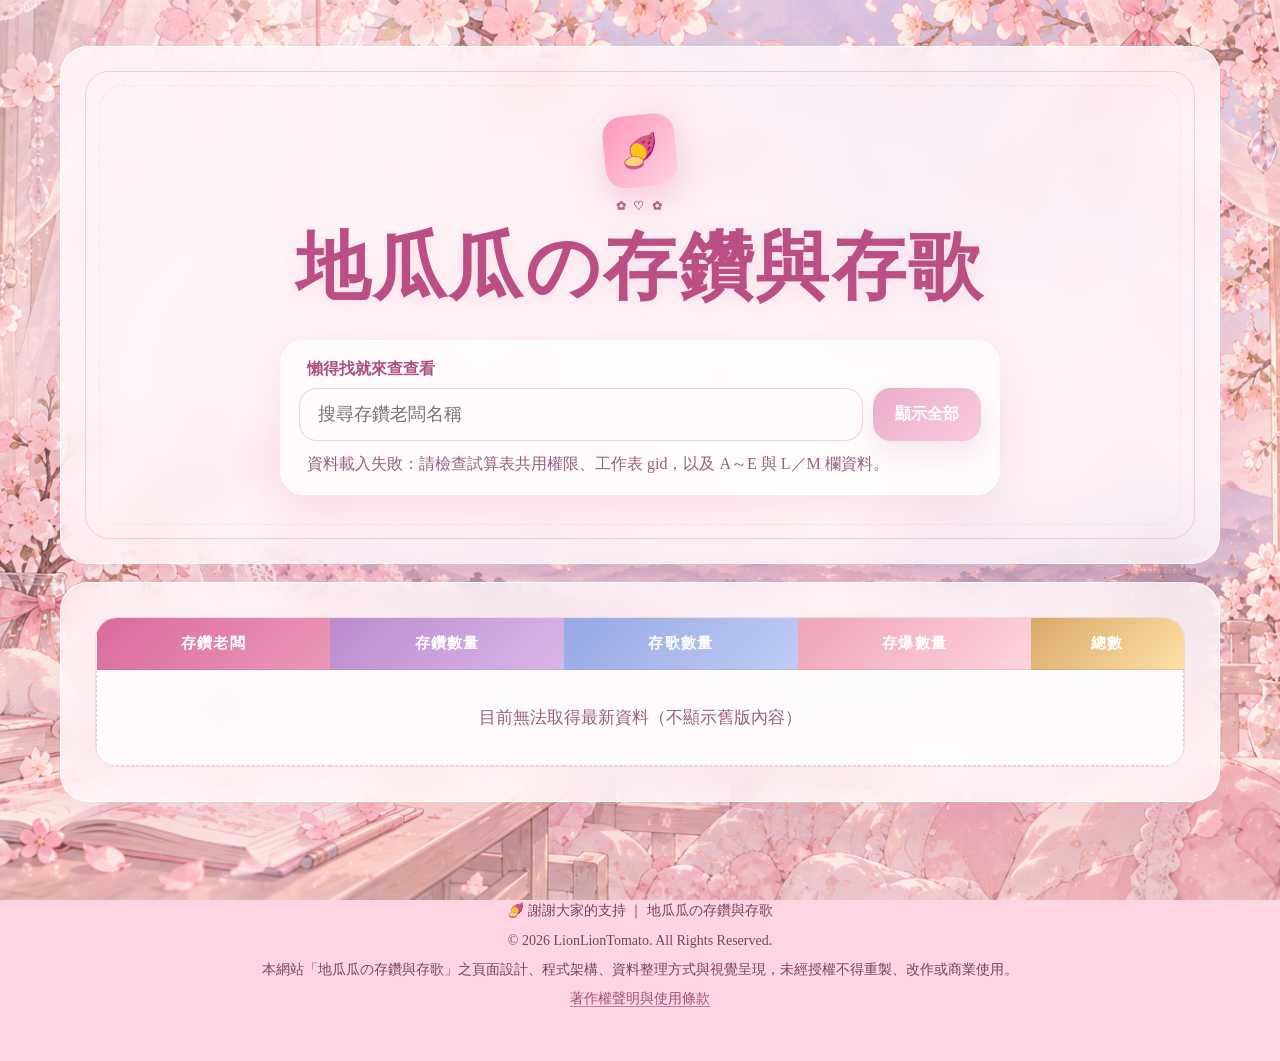
<file: index.html>
<!doctype html>
<html lang="zh-Hant"><head><meta charset="utf-8"><meta name="viewport" content="width=device-width,initial-scale=1"><meta name="theme-color" content="#f4a4bf"><meta name="description" content="地瓜瓜の存鑽與存歌查詢網站"><title>地瓜瓜の存鑽與存歌</title><link rel="icon" href="favicon.svg" type="image/svg+xml"><link rel="stylesheet" href="style.css?v=20261027-b"></head><body>
<div class="sky-glow"></div><div class="mist mist-a"></div><div class="mist mist-b"></div>
<div class="floating-icons" aria-hidden="true"><span style="--x:8%;--duration:19s;--delay:-2s">🍠</span><span style="--x:22%;--duration:22s;--delay:-7s">🌸</span><span style="--x:50%;--duration:24s;--delay:-11s">🍠</span><span style="--x:72%;--duration:20s;--delay:-4s">🌸</span><span style="--x:92%;--duration:26s;--delay:-14s">🍠</span></div>
<div class="page-shell"><header class="panel hero"><div class="seal" aria-hidden="true">🍠</div><p class="eyebrow">✿ ♡ ✿</p><h1 id="siteTitle">地瓜瓜の存鑽與存歌</h1><p class="subtitle" id="siteSubtitle" aria-live="polite"></p><div class="search-card"><label for="searchInput">懶得找就來查查看</label><div class="search-row"><input id="searchInput" type="search" placeholder="搜尋存鑽老闆名稱" autocomplete="off" disabled><button id="clearBtn" type="button" disabled>顯示全部</button></div><p id="resultText" class="result-text" role="status">資料載入中…</p></div></header>
<main class="panel content-panel"><div class="table-wrap"><table><thead><tr id="tableHead"><th class="col-name">存鑽老闆</th><th class="col-diamond">存鑽數量</th><th class="col-song">存歌數量</th><th class="col-bomb">存爆數量</th><th class="col-total">總數</th></tr></thead><tbody id="tableBody"><tr class="empty-row"><td colspan="5">正在向 Google 試算表讀取最新資料…</td></tr></tbody></table></div></main></div>
<footer class="site-footer"><p>🍠 謝謝大家的支持 ｜ 地瓜瓜の存鑽與存歌</p><p>© 2026 LionLionTomato. All Rights Reserved.</p><p>本網站「地瓜瓜の存鑽與存歌」之頁面設計、程式架構、資料整理方式與視覺呈現，未經授權不得重製、改作或商業使用。</p><p><a href="copyright.html">著作權聲明與使用條款</a></p></footer><script src="script.js?v=20261027-b" defer></script></body></html>
</file>
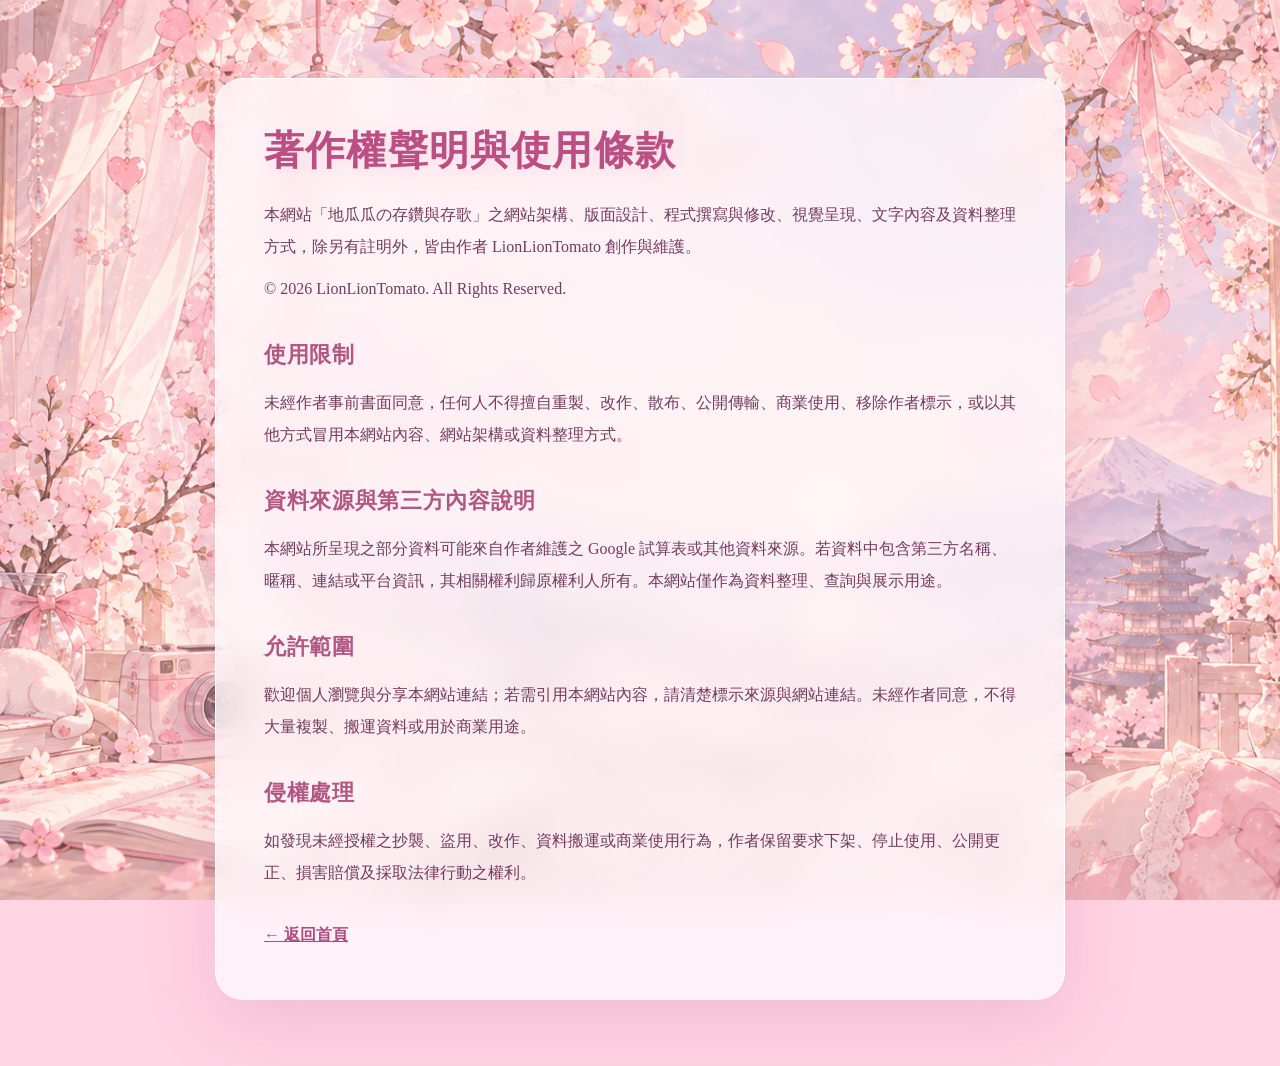
<file: copyright.html>
<!doctype html><html lang="zh-Hant"><head><meta charset="utf-8"><meta name="viewport" content="width=device-width,initial-scale=1"><meta name="theme-color" content="#f4a4bf"><title>著作權聲明｜地瓜瓜の存鑽與存歌</title><link rel="icon" href="favicon.svg" type="image/svg+xml"><link rel="stylesheet" href="style.css?v=20261027-b"><style>.copyright-content{max-width:850px;margin:32px auto;padding:clamp(24px,5vw,48px);line-height:2}.copyright-content h1{font-size:clamp(28px,5vw,40px);margin-bottom:26px}.copyright-content h2{font-size:22px;color:#b25782;margin:28px 0 8px}.copyright-content p{margin:10px 0}.back-link{display:inline-block;margin-top:20px;color:#ae4c80;font-weight:700}</style></head><body><main class="page-shell"><article class="panel copyright-content"><h1>著作權聲明與使用條款</h1><p>本網站「地瓜瓜の存鑽與存歌」之網站架構、版面設計、程式撰寫與修改、視覺呈現、文字內容及資料整理方式，除另有註明外，皆由作者 LionLionTomato 創作與維護。</p><p>© 2026 LionLionTomato. All Rights Reserved.</p><h2>使用限制</h2><p>未經作者事前書面同意，任何人不得擅自重製、改作、散布、公開傳輸、商業使用、移除作者標示，或以其他方式冒用本網站內容、網站架構或資料整理方式。</p><h2>資料來源與第三方內容說明</h2><p>本網站所呈現之部分資料可能來自作者維護之 Google 試算表或其他資料來源。若資料中包含第三方名稱、暱稱、連結或平台資訊，其相關權利歸原權利人所有。本網站僅作為資料整理、查詢與展示用途。</p><h2>允許範圍</h2><p>歡迎個人瀏覽與分享本網站連結；若需引用本網站內容，請清楚標示來源與網站連結。未經作者同意，不得大量複製、搬運資料或用於商業用途。</p><h2>侵權處理</h2><p>如發現未經授權之抄襲、盜用、改作、資料搬運或商業使用行為，作者保留要求下架、停止使用、公開更正、損害賠償及採取法律行動之權利。</p><a class="back-link" href="index.html">← 返回首頁</a></article></main></body></html>
</file>
<file: style.css>
:root{--pink-bg:#ffd4e3;--ink:#743b60;--ink-soft:#985f81;--paper:rgba(255,249,253,.79);--line:rgba(208,119,160,.24);--shadow:0 24px 70px rgba(187,84,134,.18);--radius:28px}*{box-sizing:border-box}html{scroll-behavior:smooth}body{margin:0;min-height:100vh;color:var(--ink);font-family:"Noto Serif TC","DFKai-SB","KaiTi",serif;overflow-x:hidden;position:relative;background-color:var(--pink-bg);background-image:linear-gradient(rgba(255,228,240,.19),rgba(255,228,240,.22)),url('./sakura-pink.png');background-size:cover;background-position:center;background-repeat:no-repeat;background-attachment:fixed}.sky-glow{position:fixed;width:54vw;height:54vw;left:-18vw;top:-20vw;border-radius:50%;background:rgba(255,255,255,.26);filter:blur(4px);pointer-events:none}.mist{position:fixed;left:-15%;right:-15%;height:220px;border-radius:50%;pointer-events:none;filter:blur(10px);opacity:.25;animation:drift 18s ease-in-out infinite alternate}.mist-a{top:220px;background:radial-gradient(ellipse,rgba(255,255,255,.5),transparent 68%)}.mist-b{bottom:60px;background:radial-gradient(ellipse,rgba(255,216,238,.55),transparent 70%);animation-duration:24s}@keyframes drift{from{transform:translateX(-3%)}to{transform:translateX(5%) translateY(-18px)}}.floating-icons{position:fixed;inset:0;pointer-events:none;overflow:hidden;z-index:1}.floating-icons span{position:absolute;left:var(--x);bottom:-80px;font-size:clamp(22px,3vw,42px);opacity:.21;animation:floatUp var(--duration) linear infinite;animation-delay:var(--delay)}@keyframes floatUp{0%{transform:translateY(0);opacity:0}12%{opacity:.24}70%{opacity:.22}100%{transform:translateY(-115vh) rotate(28deg);opacity:0}}.page-shell{position:relative;z-index:2;width:min(1160px,calc(100% - 32px));margin:0 auto;padding:46px 0 34px}.panel{background:var(--paper);backdrop-filter:blur(18px);-webkit-backdrop-filter:blur(18px);border:1px solid rgba(255,255,255,.86);box-shadow:var(--shadow);border-radius:var(--radius)}.hero{min-height:390px;padding:clamp(30px,6vw,68px);position:relative;overflow:hidden;text-align:center}.hero:before,.hero:after{content:'';position:absolute;inset:24px;border:1px solid rgba(211,120,159,.29);border-radius:24px;pointer-events:none}.hero:after{inset:38px;border-style:dashed;opacity:.5}.seal{width:72px;height:72px;margin:0 auto 12px;display:grid;place-items:center;border-radius:20px;background:linear-gradient(135deg,#ff96bc,#ffd3e3);font-size:32px;box-shadow:0 14px 32px rgba(216,98,150,.25);transform:rotate(-6deg)}.eyebrow{margin:0 0 10px;letter-spacing:.18em;font-size:12px;color:#b3628b;font-weight:700}h1,h2{margin:0;font-family:"Noto Sans TC","Noto Serif TC","Microsoft JhengHei",sans-serif;letter-spacing:.03em;font-weight:800}h1{font-size:clamp(34px,6.4vw,74px);line-height:1.16;color:#bb4e83;text-shadow:0 6px 18px rgba(230,139,178,.2)}.subtitle{margin:20px auto 0;max-width:680px;color:var(--ink-soft);font-size:18px;line-height:1.8}.subtitle:empty{display:none}.search-card{width:min(720px,100%);margin:30px auto 0;padding:18px;border-radius:24px;background:rgba(255,255,255,.75);border:1px solid rgba(255,255,255,.9);box-shadow:0 15px 40px rgba(198,98,146,.13);text-align:left}.search-card label{display:block;margin:0 0 8px 8px;font-weight:900;color:#ae5180}.search-row{display:grid;grid-template-columns:1fr auto;gap:10px}input[type=search]{width:100%;border:1px solid rgba(211,118,160,.3);background:rgba(255,251,253,.96);color:var(--ink);font:inherit;font-size:18px;border-radius:18px;padding:15px 18px;outline:none}input[type=search]:focus{border-color:#d86b9f;box-shadow:0 0 0 4px rgba(255,148,194,.2)}button{border:0;border-radius:18px;padding:0 22px;font:inherit;font-weight:900;color:white;cursor:pointer;background:linear-gradient(135deg,#dd76a7,#f7aacb);box-shadow:0 12px 26px rgba(195,89,143,.22)}button:hover{transform:translateY(-2px)}button:disabled{opacity:.6;cursor:default;transform:none}.result-text{margin:10px 8px 0;color:var(--ink-soft);line-height:1.6}.content-panel{margin-top:18px;padding:clamp(20px,4vw,34px)}.table-wrap{overflow-x:auto;border-radius:22px;border:1px solid var(--line);background:rgba(255,255,255,.65)}table{width:100%;border-collapse:collapse;min-width:760px}th,td{padding:16px 14px;text-align:center;border-bottom:1px solid rgba(194,101,150,.15)}th{font-size:15px;letter-spacing:.08em;color:#fff;font-weight:900;white-space:nowrap}td{font-size:17px;color:#75435c}tbody tr:hover{background:rgba(255,226,240,.6)}.col-name{background:linear-gradient(135deg,#d96b9d,#ec97b9)}.col-diamond{background:linear-gradient(135deg,#bb8bcd,#dab6e9)}.col-song{background:linear-gradient(135deg,#94a8e3,#c1ccf5)}.col-bomb{background:linear-gradient(135deg,#eea5b8,#ffd3df)}.col-total{background:linear-gradient(135deg,#d7a969,#ffe0a6)}.name-cell{font-weight:900;color:#ab4c7b}.empty-row td{padding:36px 16px;color:var(--ink-soft);border:1px dashed rgba(199,103,145,.35);background:rgba(255,255,255,.48)}.site-footer{position:relative;z-index:2;max-width:980px;margin:36px auto 24px;padding:22px 18px;text-align:center;font-family:"Noto Serif TC","Noto Sans TC",serif;color:#79425f;font-size:14px;line-height:1.8}.site-footer p{margin:4px 0}.site-footer a{color:#9e4f77;text-decoration:none;border-bottom:1px solid #bd7fa2}@media(max-width:640px){body{background-position:center top;background-attachment:scroll}.page-shell{width:calc(100% - 20px);padding-top:18px}.hero{padding:28px 18px}.search-row{grid-template-columns:1fr}button{min-height:52px}th,td{padding:13px 10px}}
</file>
